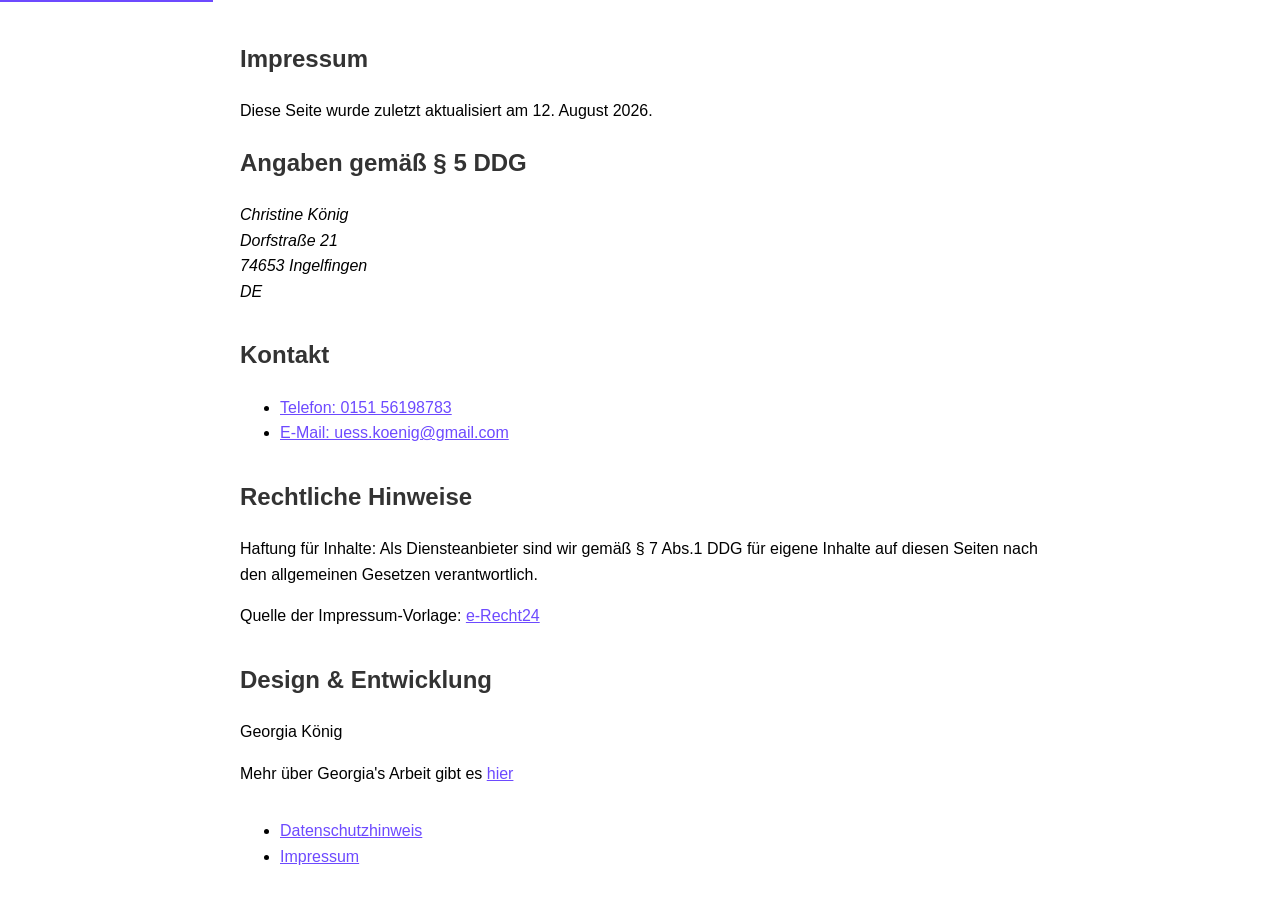
<file: impressum.html>
<!DOCTYPE html>
<html lang="de">
<head>
    <meta charset="utf-8">
    <meta name="viewport" content="width=device-width, initial-scale=1">
    <title>Impressum | Fasten mit Christine</title>
    
    <!-- JSON-LD Structured Data für KI-Crawler -->
    <script type="application/ld+json">
    {
        "@context": "https://schema.org",
        "@type": "Person",
        "name": "Christine König",
        "address": {
            "@type": "PostalAddress",
            "streetAddress": "Dorfstraße 21",
            "postalCode": "74653",
            "addressLocality": "Ingelfingen",
            "addressCountry": "DE"
        },
        "contactPoint": {
            "@type": "ContactPoint",
            "telephone": "+49-151-56198783",
            "contactType": "customer service",
            "email": "uess.koenig@gmail.com"
        }
    }
    </script>
    
    <style>
        /* Barrierefreiheits-CSS */
        .skip-link {
            position: absolute;
            top: -40px;
            left: 0;
            background: #6d4aff;
            color: white;
            padding: 8px 16px;
            z-index: 100;
            text-decoration: none;
        }
        .skip-link:focus {
            top: 0;
        }
        .visually-hidden {
            position: absolute;
            width: 1px;
            height: 1px;
            clip: rect(0, 0, 0, 0);
            white-space: nowrap;
        }
        :focus {
            outline: 3px solid #6d4aff;
            outline-offset: 2px;
        }
        body {
            font-family: 'Poppins', sans-serif;
            line-height: 1.6;
            margin: 0;
            padding: 20px;
            max-width: 800px;
            margin: 0 auto;
        }
        h1, h2 {
            color: #333;
        }
        section {
            margin-bottom: 2rem;
        }
        a {
            color: #6d4aff;
        }
    </style>
</head>
<body>
    <!-- Skip-Link für Tastatur-Navigation -->
    <a href="#impressum-hauptinhalt" class="skip-link">Zum Impressum springen</a>
    
    <main id="impressum-hauptinhalt" role="main">
        <article aria-labelledby="impressum-titel">
            <header>
                <h1 id="impressum-titel">Impressum</h1>
                <p>Diese Seite wurde zuletzt aktualisiert am <time datetime="2026-08-12" aria-live="polite">12. August 2026</time>.</p>
            </header>
            
            <section aria-labelledby="angaben-section">
                <h2 id="angaben-section">Angaben gemäß § 5 DDG</h2>
                <address itemscope itemtype="https://schema.org/Person">
                    <p itemprop="name">Christine König</item><br>
                    <span itemprop="address" itemscope itemtype="https://schema.org/PostalAddress">
                        <span itemprop="streetAddress">Dorfstraße 21</span><br>
                        <span itemprop="postalCode">74653</span> 
                        <span itemprop="addressLocality">Ingelfingen</span><br>
                        <span itemprop="addressCountry" lang="en">DE</span>
                    </span>
                </address>
            </section>
            
            <section aria-labelledby="kontakt-section">
                <h2 id="kontakt-section">Kontakt</h2>
                <ul>
                    <li>
                        <a href="tel:+4915156198783" aria-label="Anrufen: +49 151 56198783">
                            <span class="visually-hidden">Telefonnummer:</span>
                            Telefon: 0151 56198783
                        </a>
                    </li>
                    <li>
                        <a href="mailto:uess.koenig@gmail.com" aria-label="E-Mail senden an: uess.koenig@gmail.com">
                            <span class="visually-hidden">E-Mail-Adresse:</span>
                            E-Mail: uess.koenig@gmail.com
                        </a>
                    </li>
                </ul>
            </section>
            
            <section aria-labelledby="rechtlich-section">
                <h2 id="rechtlich-section">Rechtliche Hinweise</h2>
                <p>Haftung für Inhalte: Als Diensteanbieter sind wir gemäß § 7 Abs.1 DDG für eigene Inhalte auf diesen Seiten nach den allgemeinen Gesetzen verantwortlich.</p>
                <p>Quelle der Impressum-Vorlage: <a href="https://www.e-recht24.de/impressum-generator.html" aria-label="Externer Link: e-Recht24 Impressum Generator">e-Recht24</a></p>
            </section>
            
            <section aria-labelledby="design-section">
                <h2 id="design-section">Design &amp; Entwicklung</h2>
                <p>Georgia König</p>
                <p>Mehr über Georgia's Arbeit gibt es <a href="https://georgia-koenig.de/" aria-label="Externer Link: Georgia König's Webseite">hier</a></p>
            </section>
            
            <footer>
                <nav aria-label="Hauptnavigation">
                    <ul>
                        <li><a href="datenschutz.html" aria-label="Zur Datenschutzerklärung">Datenschutzhinweis</a></li>
                        <li><a href="impressum.html" aria-label="Aktuelles Impressum (Sie befinden sich hier)">Impressum</a></li>
                    </ul>
                </nav>
            </footer>
        </article>
    </main>
</body>
</html>
</file>
